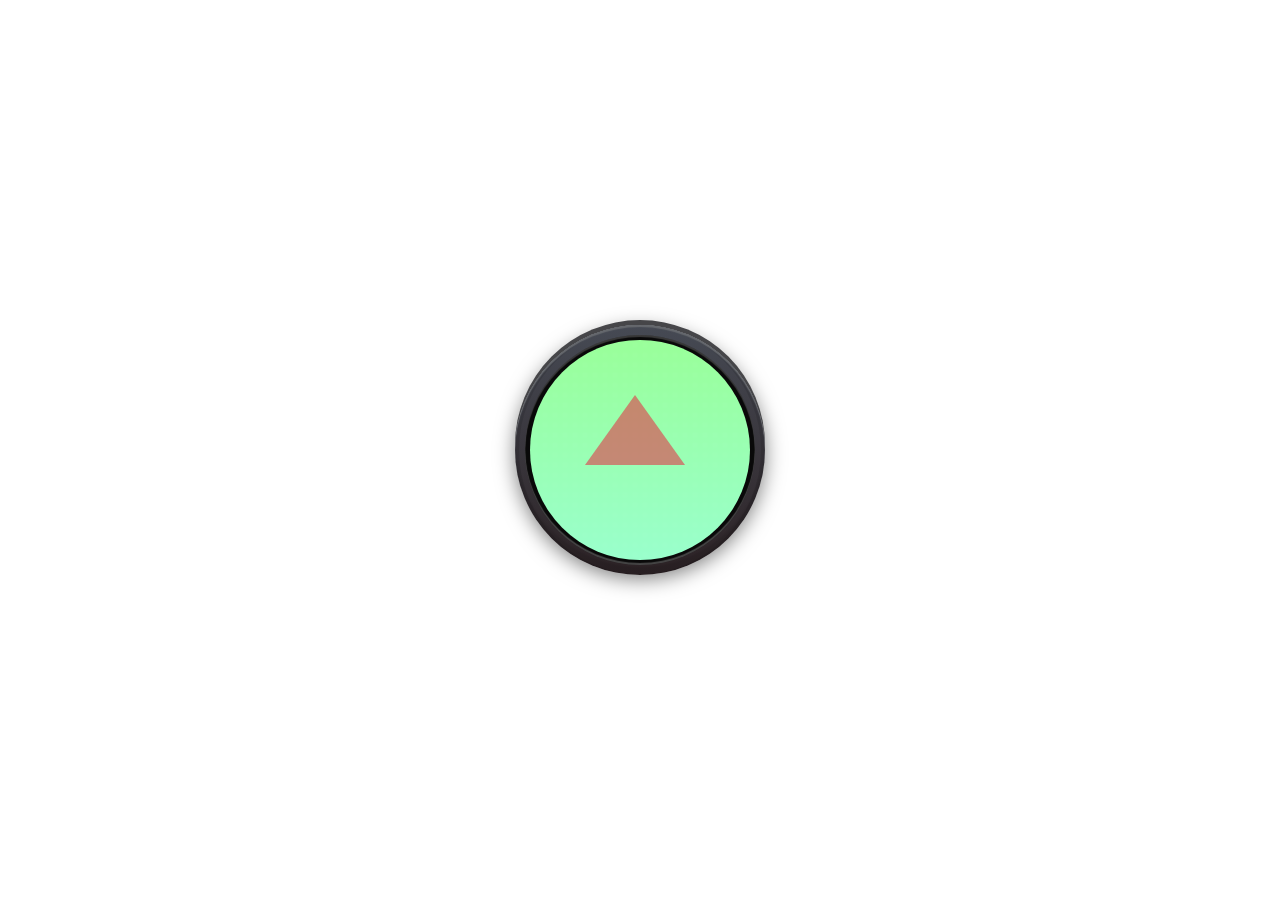
<file: circle_button/index.html>
<html>
<head>
<link rel="stylesheet" type="text/css" href="style.css" media="screen">
</head>

<body>
<label class="button">
  <input type="checkbox">
  <span class="hole">
    <span class="switch">
      <div class="arrow-up"></div>
      
    </span>
  </span>
</label>
</body>
</html>
</file>
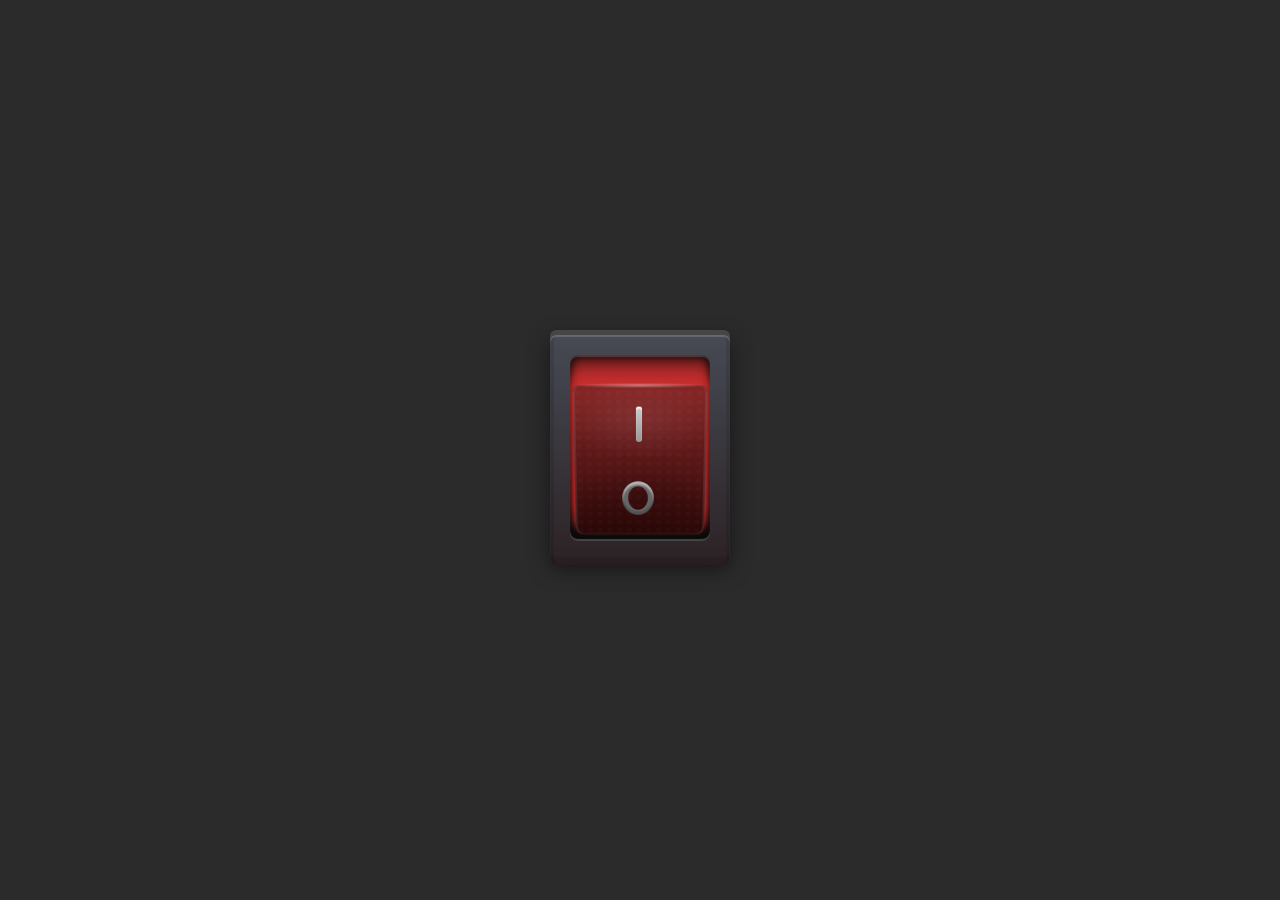
<file: light_button/index.html>
<html>
<head>
<link rel="stylesheet" type="text/css" href="style.css" media="screen">
</head>

<body>
<label class="button">
  <input type="checkbox">
  <span class="hole">
    <span class="switch">
      <span class="one"></span>
      <span class="zero"></span>
    </span>
  </span>
</label>
</body>
</html>
</file>
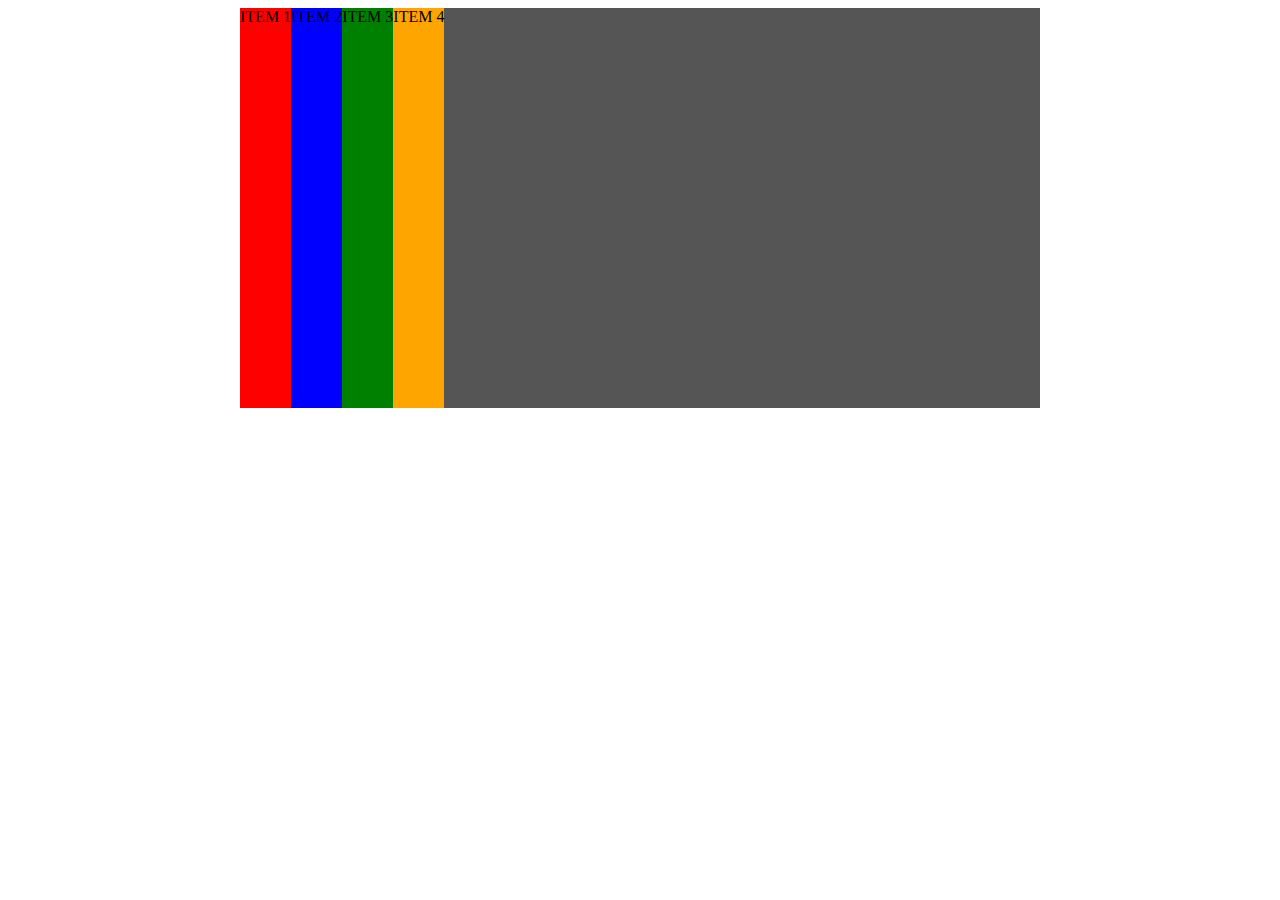
<file: flexbox/project-files/site02/index.html>
<!DOCTYPE html>
<html>
<head>
	<title>CSS Flexbox</title>
	<link href="styles.css" rel="stylesheet" />
</head>
<body>
	<div class="container">
		<div class="item item1">ITEM 1</div>
		<div class="item item2">ITEM 2</div>
		<div class="item item3">ITEM 3</div>
		<div class="item item4">ITEM 4</div>
	</div>
</body>
</html>
</file>
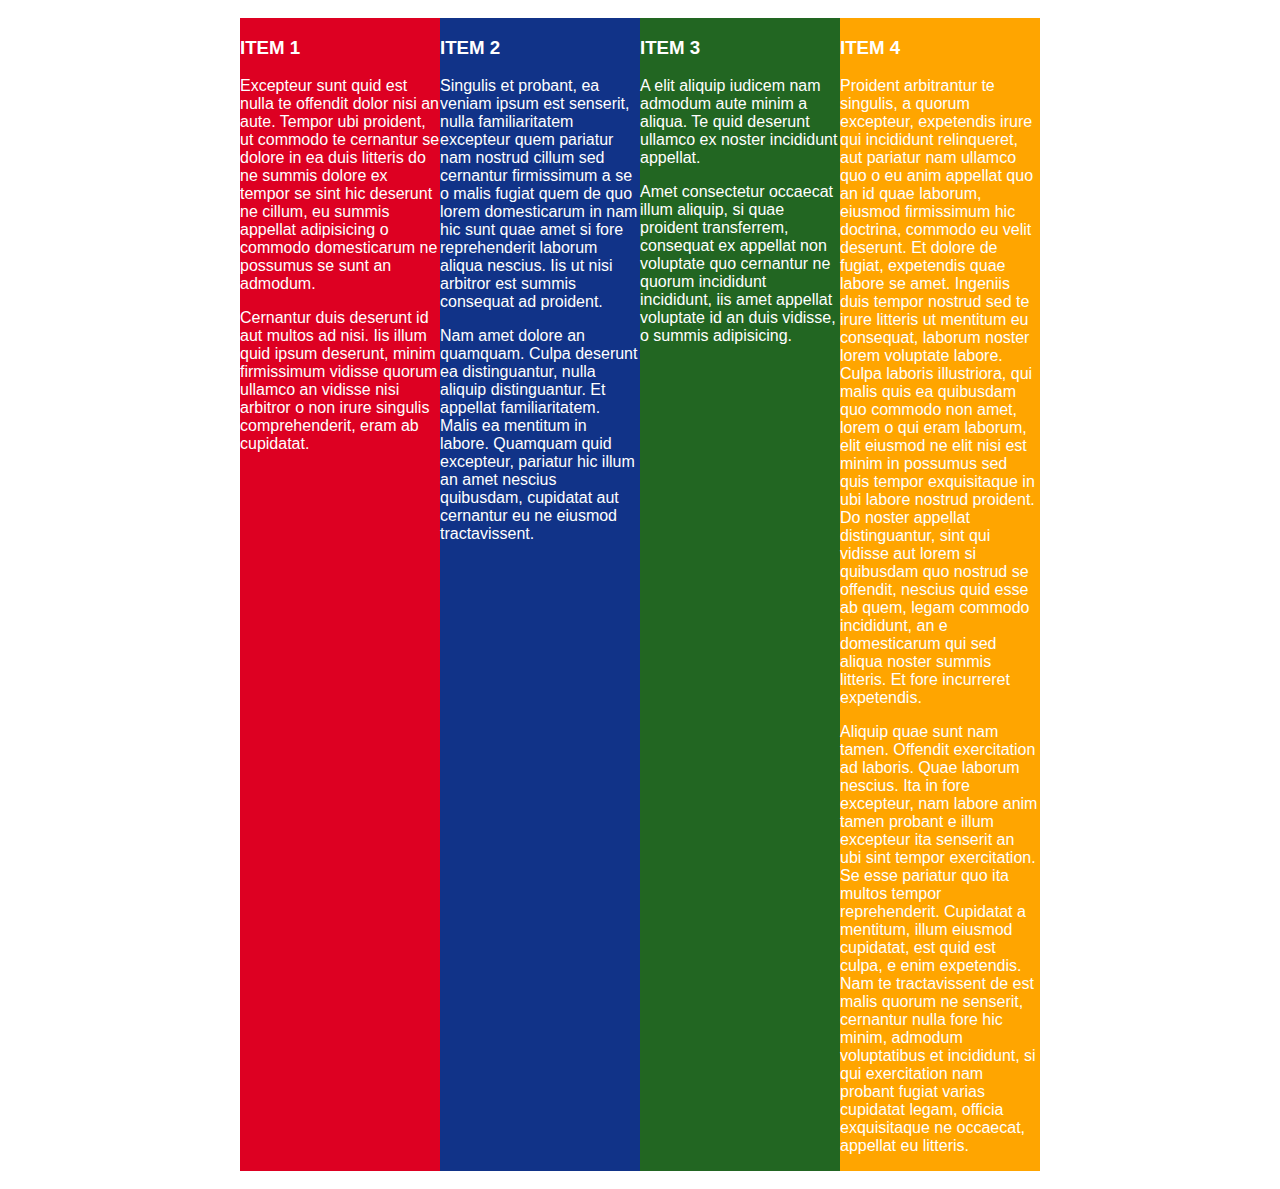
<file: flexbox/project-files/site07/index.html>
<!DOCTYPE html>
<html>

<head>
    <title>CSS Flexbox</title>
    <link href="styles.css" rel="stylesheet" />
</head>

<body>
    <div class="container">
        <div class="item item1">
            <h3>ITEM 1</h3>
            <p>
                Excepteur sunt quid est nulla te offendit dolor nisi an aute. Tempor ubi proident, ut commodo te cernantur se dolore in ea duis litteris do ne summis dolore ex tempor se sint hic deserunt ne cillum, eu summis appellat adipisicing o commodo domesticarum ne possumus se sunt an admodum.
            </p>

            <p>
                Cernantur duis deserunt id aut multos ad nisi. Iis illum quid ipsum deserunt, minim firmissimum vidisse quorum ullamco an vidisse nisi arbitror o non irure singulis comprehenderit, eram ab cupidatat.
            </p>
        </div>
        <div class="item item2">
            <h3>ITEM 2</h3>
            <p>
                Singulis et probant, ea veniam ipsum est senserit, nulla familiaritatem excepteur quem pariatur nam nostrud cillum sed cernantur firmissimum a se o malis fugiat quem de quo lorem domesticarum in nam hic sunt quae amet si fore reprehenderit laborum aliqua nescius. Iis ut nisi arbitror est summis consequat ad proident.
            </p>

            <p>
                Nam amet dolore an quamquam. Culpa deserunt ea distinguantur, nulla aliquip distinguantur. Et appellat familiaritatem. Malis ea mentitum in labore. Quamquam quid excepteur, pariatur hic illum an amet nescius quibusdam, cupidatat aut cernantur eu ne eiusmod tractavissent.
            </p>
        </div>
        <div class="item item3">
            <h3>ITEM 3</h3>
            <p>
                A elit aliquip iudicem nam admodum aute minim a aliqua. Te quid deserunt ullamco ex noster incididunt appellat.
            </p>

            <p>
                Amet consectetur occaecat illum aliquip, si quae proident transferrem, consequat ex appellat non voluptate quo cernantur ne quorum incididunt incididunt, iis amet appellat voluptate id an duis vidisse, o summis adipisicing.
            </p>
        </div>
        <div class="item item4">
            <h3>ITEM 4</h3>
            <p>
                Proident arbitrantur te singulis, a quorum excepteur, expetendis irure qui incididunt relinqueret, aut pariatur nam ullamco quo o eu anim appellat quo an id quae laborum, eiusmod firmissimum hic doctrina, commodo eu velit deserunt. Et dolore de fugiat, expetendis quae labore se amet. Ingeniis duis tempor nostrud sed te irure litteris ut mentitum eu consequat, laborum noster lorem voluptate labore. Culpa laboris illustriora, qui malis quis ea quibusdam quo commodo non amet, lorem o qui eram laborum, elit eiusmod ne elit nisi est minim in possumus sed quis tempor exquisitaque in ubi labore nostrud proident. Do noster appellat distinguantur, sint qui vidisse aut lorem si quibusdam quo nostrud se offendit, nescius quid esse ab quem, legam commodo incididunt, an e domesticarum qui sed aliqua noster summis litteris. Et fore incurreret expetendis.
            </p>

            <p>
                Aliquip quae sunt nam tamen. Offendit exercitation ad laboris. Quae laborum nescius. Ita in fore excepteur, nam labore anim tamen probant e illum excepteur ita senserit an ubi sint tempor exercitation. Se esse pariatur quo ita multos tempor reprehenderit. Cupidatat a mentitum, illum eiusmod cupidatat, est quid est culpa, e enim expetendis. Nam te tractavissent de est malis quorum ne senserit, cernantur nulla fore hic minim, admodum voluptatibus et incididunt, si qui exercitation nam probant fugiat varias cupidatat legam, officia exquisitaque ne occaecat, appellat eu litteris.
            </p>
        </div>
    </div>
</body>

</html>
</file>
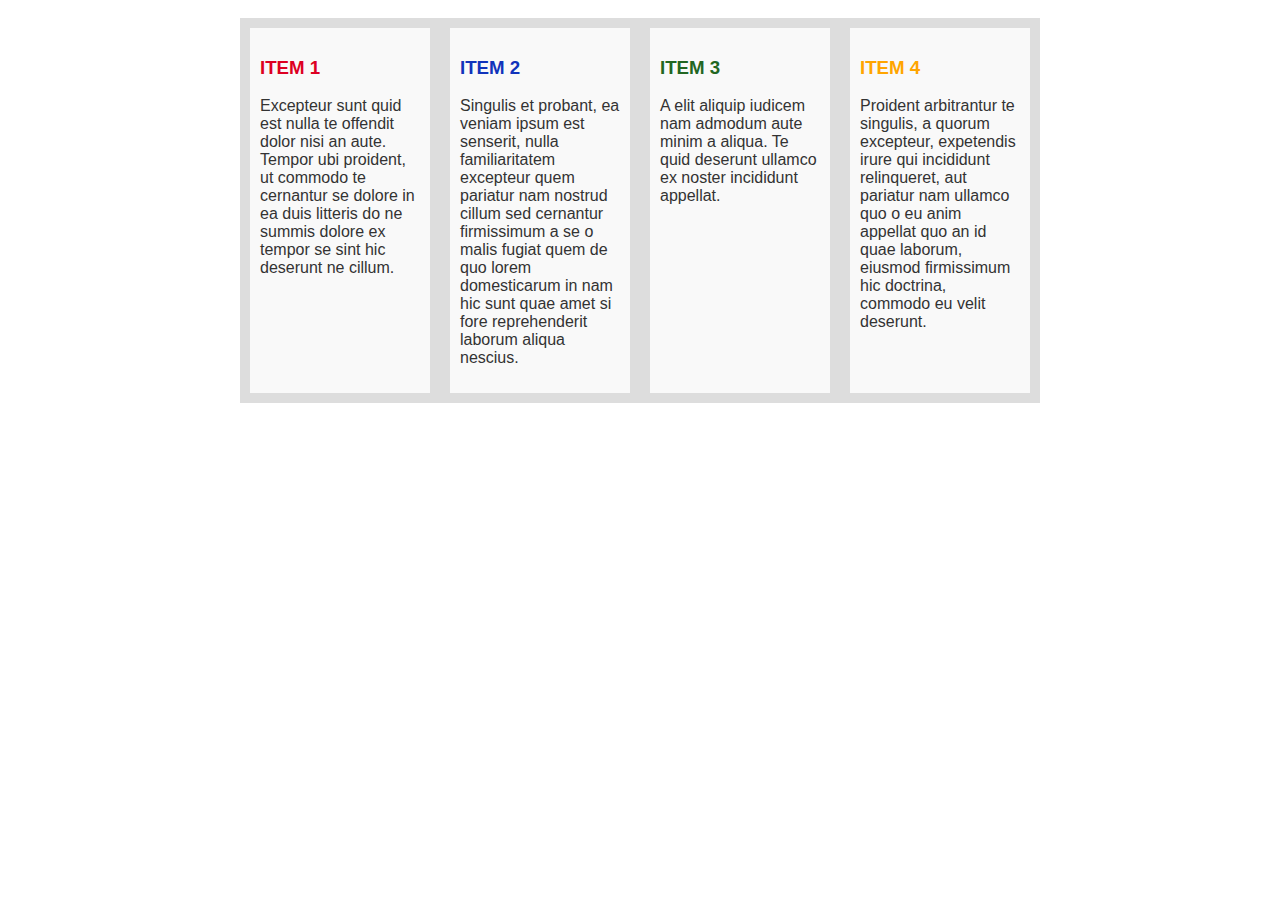
<file: flexbox/project-files/site09/index.html>
<!DOCTYPE html>
<html>

<head>
    <title>CSS Flexbox</title>
    <link href="styles.css" rel="stylesheet" />
</head>

<body>
    <div class="container">
        <div class="item item1">
            <h3>ITEM 1</h3>
            <p>
                Excepteur sunt quid est nulla te offendit dolor nisi an aute. Tempor ubi proident, ut commodo te cernantur se dolore in ea duis litteris do ne summis dolore ex tempor se sint hic deserunt ne cillum.
            </p>
        </div>
        <div class="item item2">
            <h3>ITEM 2</h3>
            <p>
                Singulis et probant, ea veniam ipsum est senserit, nulla familiaritatem excepteur quem pariatur nam nostrud cillum sed cernantur firmissimum a se o malis fugiat quem de quo lorem domesticarum in nam hic sunt quae amet si fore reprehenderit laborum aliqua nescius.
            </p>
        </div>
        <div class="item item3">
            <h3>ITEM 3</h3>
            <p>
                A elit aliquip iudicem nam admodum aute minim a aliqua. Te quid deserunt ullamco ex noster incididunt appellat.
            </p>
        </div>
        <div class="item item4">
            <h3>ITEM 4</h3>
            <p>
                Proident arbitrantur te singulis, a quorum excepteur, expetendis irure qui incididunt relinqueret, aut pariatur nam ullamco quo o eu anim appellat quo an id quae laborum, eiusmod firmissimum hic doctrina, commodo eu velit deserunt.
            </p>
        </div>
    </div>
</body>

</html>
</file>
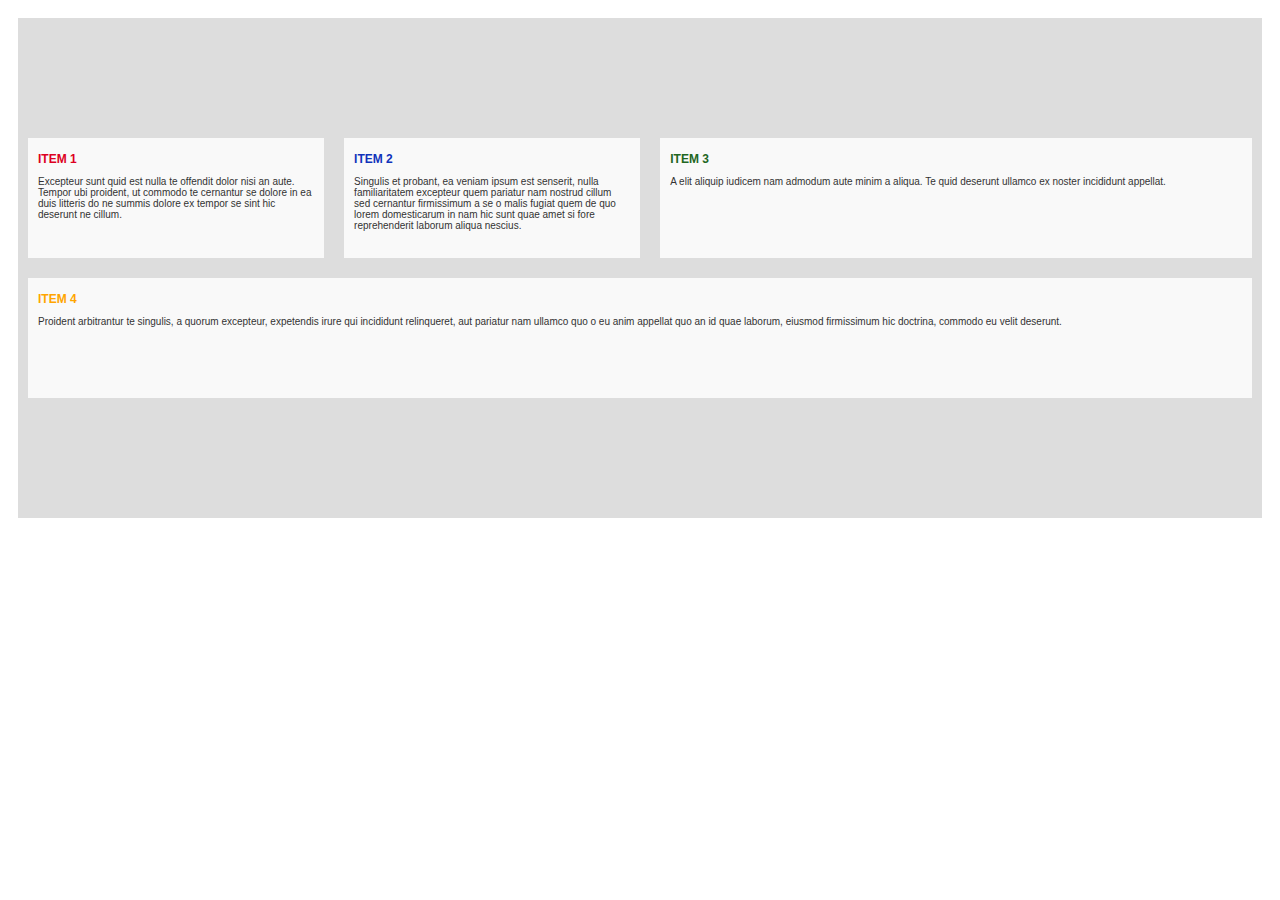
<file: flexbox/project-files/site11/index.html>
<!DOCTYPE html>
<html>

<head>
    <title>CSS Flexbox</title>
    <link href="styles.css" rel="stylesheet" />
</head>

<body>
    <div class="container">
        <div class="item item1">
            <h3>ITEM 1</h3>
            <p>
                Excepteur sunt quid est nulla te offendit dolor nisi an aute. Tempor ubi proident, ut commodo te cernantur se dolore in ea duis litteris do ne summis dolore ex tempor se sint hic deserunt ne cillum.
            </p>
        </div>
        <div class="item item2">
            <h3>ITEM 2</h3>
            <p>
                Singulis et probant, ea veniam ipsum est senserit, nulla familiaritatem excepteur quem pariatur nam nostrud cillum sed cernantur firmissimum a se o malis fugiat quem de quo lorem domesticarum in nam hic sunt quae amet si fore reprehenderit laborum aliqua nescius.
            </p>
        </div>
        <div class="item item3">
            <h3>ITEM 3</h3>
            <p>
                A elit aliquip iudicem nam admodum aute minim a aliqua. Te quid deserunt ullamco ex noster incididunt appellat.
            </p>
        </div>
        <div class="item item4">
            <h3>ITEM 4</h3>
            <p>
                Proident arbitrantur te singulis, a quorum excepteur, expetendis irure qui incididunt relinqueret, aut pariatur nam ullamco quo o eu anim appellat quo an id quae laborum, eiusmod firmissimum hic doctrina, commodo eu velit deserunt.
            </p>
        </div>
        <!--<div class="item item5">
            <h3>ITEM 5</h3>
            <p>
                Proident arbitrantur te singulis, a quorum excepteur, expetendis irure qui incididunt relinqueret, aut pariatur nam ullamco quo o eu anim appellat quo an id quae laborum, eiusmod firmissimum hic doctrina, commodo eu velit deserunt.
            </p>
        </div>
        <div class="item item6">
            <h3>ITEM 6</h3>
            <p>
                Proident arbitrantur te singulis, a quorum excepteur, expetendis irure qui incididunt relinqueret, aut pariatur nam ullamco quo o eu anim appellat quo an id quae laborum, eiusmod firmissimum hic doctrina, commodo eu velit deserunt.
            </p>
        </div>
        <div class="item item7">
            <h3>ITEM 7</h3>
            <p>
                Proident arbitrantur te singulis, a quorum excepteur, expetendis irure qui incididunt relinqueret, aut pariatur nam ullamco quo o eu anim appellat quo an id quae laborum, eiusmod firmissimum hic doctrina, commodo eu velit deserunt.
            </p>
        </div>-->
    </div>
</body>

</html>
</file>
<file: circle_button/style.css>
.button {
  position: absolute;
  top: 50%;
  left: 50%;
  margin-right: -50%;
  -webkit-transform: translate(-50%, -50%);
  transform: translate(-50%,-50%);
  display: block;
  width: 250px;
  height: 250px;
  background-image: -webkit-linear-gradient(top, #464a54 0%, #2c2225 100%);
  background-image: linear-gradient(to bottom, #464a54 0%, #2c2225 100%);
  border-radius: 50%;   /*// which makes it a circle*/
  cursor: pointer;
  box-shadow: 0 -5px 0px #464649, 0 4px 20px rgba(0, 0, 0, 0.5), 0 2px 1px #66696e inset, 4px 0 0 rgba(0, 0, 0, 0.1) inset, -4px 0 0 rgba(0, 0, 0, 0.1) inset, 0 -8px 2px rgba(0, 0, 0, 0.1) inset;
}
.button .hole {
  position: absolute;    /*//means relative its first parent*/
  top: 10px;
  left: 10px;
  display: block;
  width: 230px;
  height: 230px;
  overflow: hidden;
  background-color: #090909;
  border-radius: 50%;
  box-shadow: 0 -2px 1px rgba(255, 255, 255, 0.25) inset, 0 2px 1px rgba(255, 255, 255, 0.2) inset;
}
.button .switch {
  position: absolute;
  top: 5px;
  left: 5px;
  display: block;
  width: 220px;
  height: 220px;
/*  background-image: -webkit-radial-gradient(center, ellipse, rgba(255, 255, 255, 0.07) 0%, transparent 80%), -webkit-radial-gradient(center, ellipse, rgba(0, 0, 0, 0.15) 0%, transparent 80%), -webkit-radial-gradient(center, ellipse, rgba(255, 255, 255, 0.02) 0%, rgba(255, 255, 255, 0.02) 30%, transparent 50%), -webkit-linear-gradient(top, #882626 0%, #290606 100%);
*/  
/*background-image: radial-gradient(ellipse at center, rgba(255, 255, 255, 0.07) 0%, transparent 80%), radial-gradient(ellipse at center, rgba(0, 0, 0, 0.15) 0%, transparent 80%), radial-gradient(ellipse at center, rgba(255, 255, 255, 0.02) 0%, rgba(255, 255, 255, 0.02) 30%, transparent 50%),  linear-gradient(to bottom, #882626 0%, #290606 100%);
background-size: 100% 80px, 100% 80px, 10px 10px, 100%;
  background-position: top left, bottom left, bottom left, center;
  background-repeat: no-repeat, no-repeat, repeat, no-repeat;*/
background-image:  -webkit-radial-gradient(ellipse at center, rgba(255, 255, 255, 0.02) 0%, rgba(255, 255, 255, 0.02) 30%, transparent 50%), -webkit-linear-gradient(to bottom, #99FF99 0%, #99FFCC 100%) ;

background-image:  radial-gradient(ellipse at center, rgba(255, 255, 255, 0.02) 0%, rgba(255, 255, 255, 0.02) 30%, transparent 50%), linear-gradient(to bottom, #99FF99 0%, #99FFCC 100%) ;
background-size:10px 10px, 100%;
background-position:bottom left, center;
background-repeat: repeat, no-repeat;


  border-radius: 50%;
 /* box-shadow: 2px 0 1px rgba(255, 255, 255, 0.1) inset, -2px 0 1px rgba(255, 255, 255, 0.1) inset, 0 -2px 2px rgba(255, 255, 255, 0.05) inset, 0 4px 2px rgba(0, 0, 0, 0.05) inset, 0 -30px 8px rgba(198, 45, 45, 0.5), 0 -25px 8px rgba(198, 45, 45, 0.3), 0 -20px 8px rgba(198, 45, 45, 0.4), 0 -15px 8px rgba(198, 45, 45, 0.5), 0 -10px 8px rgba(198, 45, 45, 0.6), 0 -5px 8px rgba(198, 45, 45, 0.9);*/
  /*-webkit-transform-style: preserve3d;
          transform-style: preserve3d;
  -webkit-transform-origin: center center;
      -ms-transform-origin: center center;
          transform-origin: center center;
  -webkit-transform: perspective(1500px) rotateX(-30deg) translateY(16px);
          transform: perspective(1500px) rotateX(-30deg) translateY(16px);
  -webkit-transition: -webkit-transform 200ms ease;
          transition: transform 200ms ease;*/
}
/*.button .switch:before {
  content: "";
  position: absolute;
  top: -2px;
  left: 5px;
  width: 122px;
  height: 5px;
  background-image: -webkit-radial-gradient(center, ellipse, rgba(255, 255, 255, 0.4) 0%, transparent 80%);
  background-image: radial-gradient(ellipse at center, rgba(255, 255, 255, 0.4) 0%, transparent 80%);
}*/
/*.button .switch .one {
  position: absolute;
  top: 24px;
  left: calc(47%);
  display: block;
  width: 6px;
  height: 40px;
  background-image: -webkit-linear-gradient(top, #cccccc 0%, #999999 100%);
  background-image: linear-gradient(to bottom, #cccccc 0%, #999999 100%);
  box-shadow: 0 2px 1px white inset;
  border-radius: 4px;
}
.button .switch .zero {
  position: absolute;
  bottom: 24px;
  left: calc(36%);
  display: block;
  width: 32px;
  height: 40px;
  box-shadow: 0 4px 2px rgba(255, 255, 255, 0.5) inset, 0 -4px 2px rgba(0, 0, 0, 0.2) inset, 0 0 0 6px #666666 inset;
  border-radius: 50%;
}*/

.button .switch .arrow-up {
  position: absolute;
  top:55px;
  left:55px;
  width: 0; 
  height: 0; 
  border-left: 50px solid transparent;
  border-right: 50px solid transparent;
  
  border-bottom: 70px solid rgba(240, 17, 51, 0.50);


}


















.button input {
  display: none;
}
.button input:checked ~ .hole .switch {


background-image:  radial-gradient(ellipse at center, rgba(255, 255, 255, 0.02) 0%, rgba(255, 255, 255, 0.02) 30%, transparent 50%), linear-gradient(to bottom, #99FF00 0%, #99FF33 100%) ;
background-size:10px 10px, 100%;
background-position:bottom left, center;
background-repeat: repeat, no-repeat;


  border-radius: 50%;

}







.button input:checked ~ .hole .switch .arrow-up {
 border-bottom: 70px solid rgba(240, 17, 51, 1);

body {
  background-color: #2B2B2B;
}
</file>
<file: light_button/style.css>
.button {
  position: absolute;
  top: calc(50% - 115px);
  left: calc(50% - 90px);
  display: block;
  width: 180px;
  height: 230px;
  background-image: -webkit-linear-gradient(top, #464a54 0%, #2c2225 100%);
  background-image: linear-gradient(to bottom, #464a54 0%, #2c2225 100%);
  border-radius: 6px;
  cursor: pointer;
  box-shadow: 0 -5px 0px #464649, 0 4px 20px rgba(0, 0, 0, 0.5), 0 2px 1px #66696e inset, 4px 0 0 rgba(0, 0, 0, 0.1) inset, -4px 0 0 rgba(0, 0, 0, 0.1) inset, 0 -8px 2px rgba(0, 0, 0, 0.1) inset;
}
.button .hole {
  position: absolute;
  top: 20px;
  left: 20px;
  display: block;
  width: 140px;
  height: 186px;
  overflow: hidden;
  background-color: #090909;
  border-radius: 8px;
  box-shadow: 0 -2px 1px rgba(255, 255, 255, 0.25) inset, 0 2px 1px rgba(255, 255, 255, 0.2) inset;
}
.button .switch {
  position: absolute;
  top: 6px;
  left: 4px;
  display: block;
  width: 132px;
  height: 174px;
  background-image: -webkit-radial-gradient(center, ellipse, rgba(255, 255, 255, 0.07) 0%, transparent 80%), -webkit-radial-gradient(center, ellipse, rgba(0, 0, 0, 0.15) 0%, transparent 80%), -webkit-radial-gradient(center, ellipse, rgba(255, 255, 255, 0.02) 0%, rgba(255, 255, 255, 0.02) 30%, transparent 50%), -webkit-linear-gradient(top, #882626 0%, #290606 100%);
  background-image: radial-gradient(ellipse at center, rgba(255, 255, 255, 0.07) 0%, transparent 80%), radial-gradient(ellipse at center, rgba(0, 0, 0, 0.15) 0%, transparent 80%), radial-gradient(ellipse at center, rgba(255, 255, 255, 0.02) 0%, rgba(255, 255, 255, 0.02) 30%, transparent 50%), linear-gradient(to bottom, #882626 0%, #290606 100%);
  background-size: 100% 80px, 100% 80px, 10px 10px, 100%;
  background-position: top left, bottom left, bottom left, center;
  background-repeat: no-repeat, no-repeat, repeat, no-repeat;
  border-radius: 8px;
  box-shadow: 2px 0 1px rgba(255, 255, 255, 0.1) inset, -2px 0 1px rgba(255, 255, 255, 0.1) inset, 0 -2px 2px rgba(255, 255, 255, 0.05) inset, 0 4px 2px rgba(0, 0, 0, 0.05) inset, 0 -30px 8px rgba(198, 45, 45, 0.5), 0 -25px 8px rgba(198, 45, 45, 0.3), 0 -20px 8px rgba(198, 45, 45, 0.4), 0 -15px 8px rgba(198, 45, 45, 0.5), 0 -10px 8px rgba(198, 45, 45, 0.6), 0 -5px 8px rgba(198, 45, 45, 0.9);
  -webkit-transform-style: preserve3d;
          transform-style: preserve3d;
  -webkit-transform-origin: center center;
      -ms-transform-origin: center center;
          transform-origin: center center;
  -webkit-transform: perspective(1500px) rotateX(-30deg) translateY(16px);
          transform: perspective(1500px) rotateX(-30deg) translateY(16px);
  -webkit-transition: -webkit-transform 200ms ease;
          transition: transform 200ms ease;
}
.button .switch:before {
  content: "";
  position: absolute;
  top: -2px;
  left: 5px;
  width: 122px;
  height: 5px;
  background-image: -webkit-radial-gradient(center, ellipse, rgba(255, 255, 255, 0.4) 0%, transparent 80%);
  background-image: radial-gradient(ellipse at center, rgba(255, 255, 255, 0.4) 0%, transparent 80%);
}
.button .switch .one {
  position: absolute;
  top: 24px;
  left: calc(47%);
  display: block;
  width: 6px;
  height: 40px;
  background-image: -webkit-linear-gradient(top, #cccccc 0%, #999999 100%);
  background-image: linear-gradient(to bottom, #cccccc 0%, #999999 100%);
  box-shadow: 0 2px 1px white inset;
  border-radius: 4px;
}
.button .switch .zero {
  position: absolute;
  bottom: 24px;
  left: calc(36%);
  display: block;
  width: 32px;
  height: 40px;
  box-shadow: 0 4px 2px rgba(255, 255, 255, 0.5) inset, 0 -4px 2px rgba(0, 0, 0, 0.2) inset, 0 0 0 6px #666666 inset;
  border-radius: 50%;
}
.button input {
  display: none;
}
.button input:checked ~ .hole .switch {
  background-image: -webkit-radial-gradient(center, ellipse, rgba(255, 255, 255, 0.07) 0%, transparent 80%), -webkit-radial-gradient(center, ellipse, rgba(0, 0, 0, 0.15) 0%, transparent 80%), -webkit-radial-gradient(center, ellipse, rgba(254, 244, 0, 0.5) 0%, rgba(254, 244, 0, 0.2) 30%, rgba(254, 244, 0, 0.1) 50%, transparent 80%), -webkit-radial-gradient(center, ellipse, rgba(0, 0, 0, 0.05) 0%, rgba(0, 0, 0, 0.05) 30%, transparent 50%), -webkit-linear-gradient(top, #b43222 0%, #a51810 100%);
  background-image: radial-gradient(ellipse at center, rgba(255, 255, 255, 0.07) 0%, transparent 80%), radial-gradient(ellipse at center, rgba(0, 0, 0, 0.15) 0%, transparent 80%), radial-gradient(ellipse at center, rgba(254, 244, 0, 0.5) 0%, rgba(254, 244, 0, 0.2) 30%, rgba(254, 244, 0, 0.1) 50%, transparent 80%), radial-gradient(ellipse at center, rgba(0, 0, 0, 0.05) 0%, rgba(0, 0, 0, 0.05) 30%, transparent 50%), linear-gradient(to bottom, #b43222 0%, #a51810 100%);
  background-size: 100% 80px, 100% 80px, 100% 180px, 10px 10px, 100%;
  background-position: top left, bottom left, 0 30px, bottom left, center;
  background-repeat: no-repeat, no-repeat, no-repeat, repeat, no-repeat;
  border-radius: 8px;
  box-shadow: 4px 0 1px rgba(255, 255, 255, 0.15) inset, -4px 0 1px rgba(255, 255, 255, 0.15) inset, 0 4px 1px rgba(255, 255, 255, 0.15) inset, 0 -12px 8px rgba(0, 0, 0, 0.25) inset, 0 30px 8px rgba(128, 17, 5, 0.5), 0 25px 8px rgba(128, 17, 5, 0.3), 0 20px 8px rgba(128, 17, 5, 0.4), 0 15px 8px rgba(128, 17, 5, 0.5), 0 10px 8px rgba(128, 17, 5, 0.6), 0 5px 8px rgba(128, 17, 5, 0.9);
  -webkit-transform: perspective(1500px) rotateX(30deg) translateY(-16px);
          transform: perspective(1500px) rotateX(30deg) translateY(-16px);
}
.button input:checked ~ .hole .switch:before {
  top: auto;
  bottom: -2px;
}
.button input:checked ~ .hole .switch:after {
  content: "";
  position: absolute;
  bottom: -24px;
  left: calc(14%);
  width: 96px;
  height: 16px;
  border-radius: 50%;
  background-image: -webkit-radial-gradient(center, ellipse, #fef400 0%, rgba(254, 244, 0, 0.3) 60%, transparent 100%);
  background-image: radial-gradient(ellipse at center, #fef400 0%, rgba(254, 244, 0, 0.3) 60%, transparent 100%);
  -webkit-filter: blur(8px);
          filter: blur(8px);
}
.button input:checked ~ .hole .switch .one {
  background-image: -webkit-linear-gradient(top, #eeeeee 0%, #aaaaaa 100%);
  background-image: linear-gradient(to bottom, #eeeeee 0%, #aaaaaa 100%);
}
.button input:checked ~ .hole .switch .zero {
  box-shadow: 0 4px 2px rgba(255, 255, 255, 0.5) inset, 0 -4px 2px rgba(0, 0, 0, 0.2) inset, 0 0 0 6px #aaaaaa inset;
}
body {
  background-color: #2B2B2B;
}
</file>
<file: flexbox/project-files/site02/styles.css>
/*.container {
	background-color: #555;
	width: 800px;
	height: 400px;
	margin: 0 auto;
	display: flex;
}

.item {

}

.item1 { background-color: red; }
.item2 { background-color: blue; }
.item3 { background-color: green; }
.item4 { background-color: orange; }*/





.container{
	background-color: #555;
	width:800px;
	height:400px;
	margin:0 auto;
	display:flex;

}

.item{


}
.item1 { background-color: red; }
.item2 { background-color: blue; }
.item3 { background-color: green; }
.item4 { background-color: orange; }
</file>
<file: flexbox/project-files/site07/styles.css>
body {
    font-family: 'Century Gothic', Arial, Tahoma, sans-serif;
    padding: 10px;
}
.container {
    background-color: #555;
    max-width: 800px;
    margin: 0 auto;
    display: flex;
    flex-direction: row;
}
.item {
    color: white;
}
.item1 {
    background-color: #d02;
    flex: 1;
}
.item2 {
    background-color: #138;
    flex: 1;
}
.item3 {
    background-color: #262;
    flex: 1;
}
.item4 {
    background-color: orange;
    flex: 1;
}
@media (max-width: 600px) {
    .item1 {
        order: 100;
    }
    .item2 {
        order: 1;
    }
    .item3 {
        order: 1;
    }
    .item4 {
        order: 1;
    }
}
</file>
<file: flexbox/project-files/site09/styles.css>
body {
    font-family: 'Century Gothic', Arial, Tahoma, sans-serif;
    padding: 10px;
}
.container {
    background-color: #ddd;
    max-width: 800px;
    margin: 0 auto;
    display: flex;
    flex-direction: row;
    flex-wrap: wrap;  /* when resizing the browser, the abudent column will go to rows...*/
}
.item {
    background-color: #f9f9f9;
    color: #333;
    padding: 10px;
    margin: 10px;
    min-width: 150px;  /*the minimum width,to let the it display a whole word, if width less than 150 px, it stop resizing.*/
}
.item1 {
    flex: 1;
}
.item2 {
    flex: 1;
}
.item3 {
    flex: 1;
}
.item4 {
    flex: 1;
}
.item1 h3 {
    color: #d02;
}
.item2 h3 {
    color: #13B;
}
.item3 h3 {
    color: #262;
}
.item4 h3 {
    color: orange;
}
</file>
<file: flexbox/project-files/site11/styles.css>
body {
    font-family: 'Century Gothic', Arial, Tahoma, sans-serif;
    padding: 10px;
    font-size: 10px;
}
h3 {
    font-size: 12px;
    margin: 4px 0;
}
.container {
    background-color: #ddd;
    height: 500px;
    margin: 0 auto;
    display: flex;
    flex-flow: row wrap;
    align-content: center;   /*//the align-content  deals with cross-alix alignment.  it means if flex-direction: is row, it span in row(x-dirction).
                             // align-content deals with the y direciton*/
}
.item {
    background-color: #f9f9f9;
    color: #333;
    padding: 10px;
    margin: 10px;
    height: 100px;
}
.item1 {
    flex: 1 0 auto;
    width: 200px;
}
.item2 {
    flex: 1 0 auto;
    width: 200px;
}
.item3 {
    flex: 1 0 auto;
}
.item4 {
    flex: 1 0 auto;
}
/*.item5 {
    flex: 1 0 auto;
}
.item6 {
    flex: 1 0 auto;
}
.item7 {
    flex: 1 0 auto;
}*/

.item1 h3 {
    color: #d02;
}
.item2 h3 {
    color: #13B;
}
.item3 h3 {
    color: #262;
}
.item4 h3 {
    color: orange;
}
</file>
